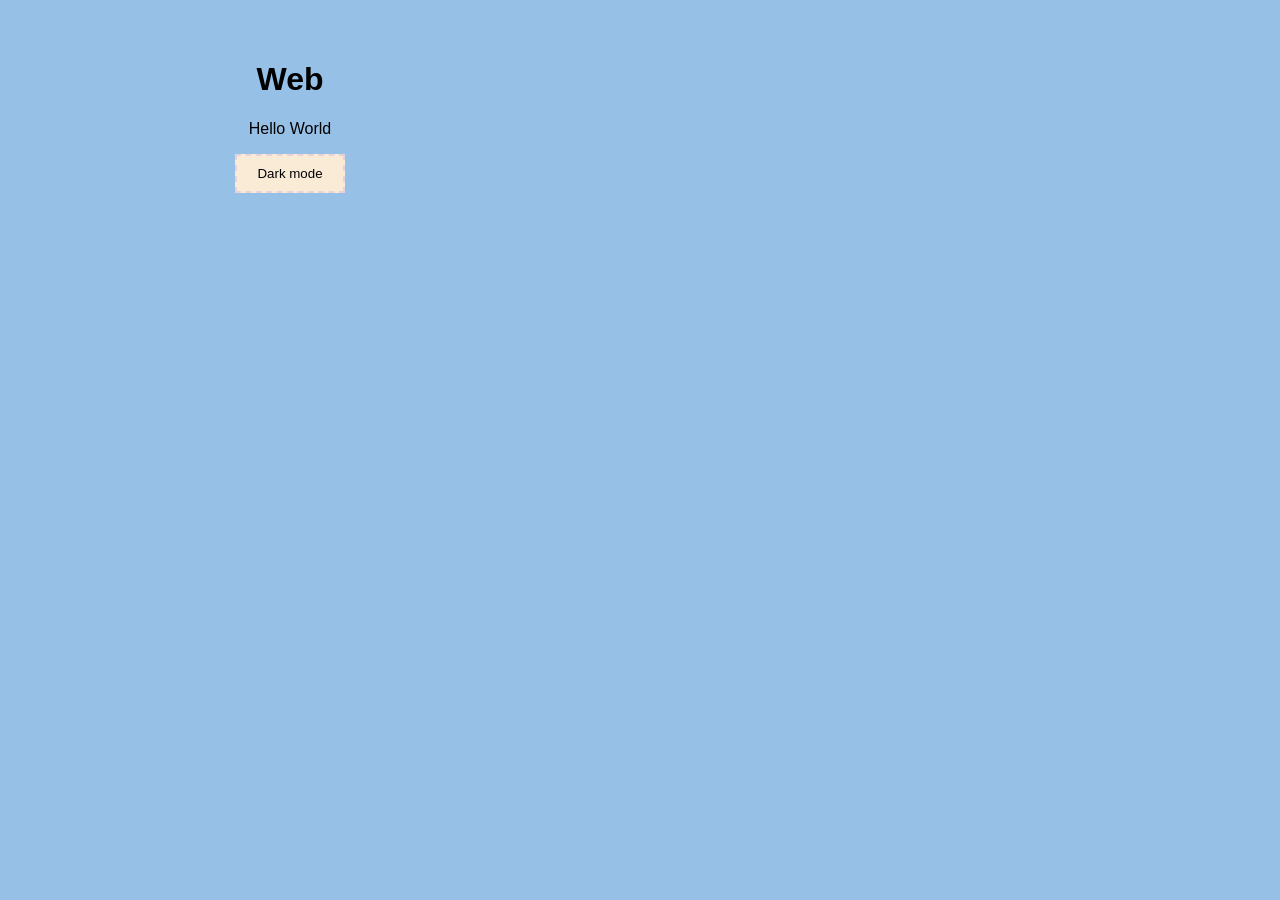
<file: index.htm>
<!DOCTYPE html>
<!-- saved from url=(0032)http://127.0.0.1:5500/index.html -->
<html><head><meta http-equiv="Content-Type" content="text/html; charset=UTF-8">
    <link rel="stylesheet" href="./index_files/style.css">
</head>
<body class="">
    <div class="container">
        <h1>Web</h1>
        <p>Hello World</p>
        <button id="mode-toggle">Dark mode</button>
    </div>

    <script src="./index_files/script.js"></script>
<!-- Code injected by live-server -->
<script>
	// <![CDATA[  <-- For SVG support
	if ('WebSocket' in window) {
		(function () {
			function refreshCSS() {
				var sheets = [].slice.call(document.getElementsByTagName("link"));
				var head = document.getElementsByTagName("head")[0];
				for (var i = 0; i < sheets.length; ++i) {
					var elem = sheets[i];
					var parent = elem.parentElement || head;
					parent.removeChild(elem);
					var rel = elem.rel;
					if (elem.href && typeof rel != "string" || rel.length == 0 || rel.toLowerCase() == "stylesheet") {
						var url = elem.href.replace(/(&|\?)_cacheOverride=\d+/, '');
						elem.href = url + (url.indexOf('?') >= 0 ? '&' : '?') + '_cacheOverride=' + (new Date().valueOf());
					}
					parent.appendChild(elem);
				}
			}
			var protocol = window.location.protocol === 'http:' ? 'ws://' : 'wss://';
			var address = protocol + window.location.host + window.location.pathname + '/ws';
			var socket = new WebSocket(address);
			socket.onmessage = function (msg) {
				if (msg.data == 'reload') window.location.reload();
				else if (msg.data == 'refreshcss') refreshCSS();
			};
			if (sessionStorage && !sessionStorage.getItem('IsThisFirstTime_Log_From_LiveServer')) {
				console.log('Live reload enabled.');
				sessionStorage.setItem('IsThisFirstTime_Log_From_LiveServer', true);
			}
		})();
	}
	else {
		console.error('Upgrade your browser. This Browser is NOT supported WebSocket for Live-Reloading.');
	}
	// ]]>
</script>

</body></html>
</file>
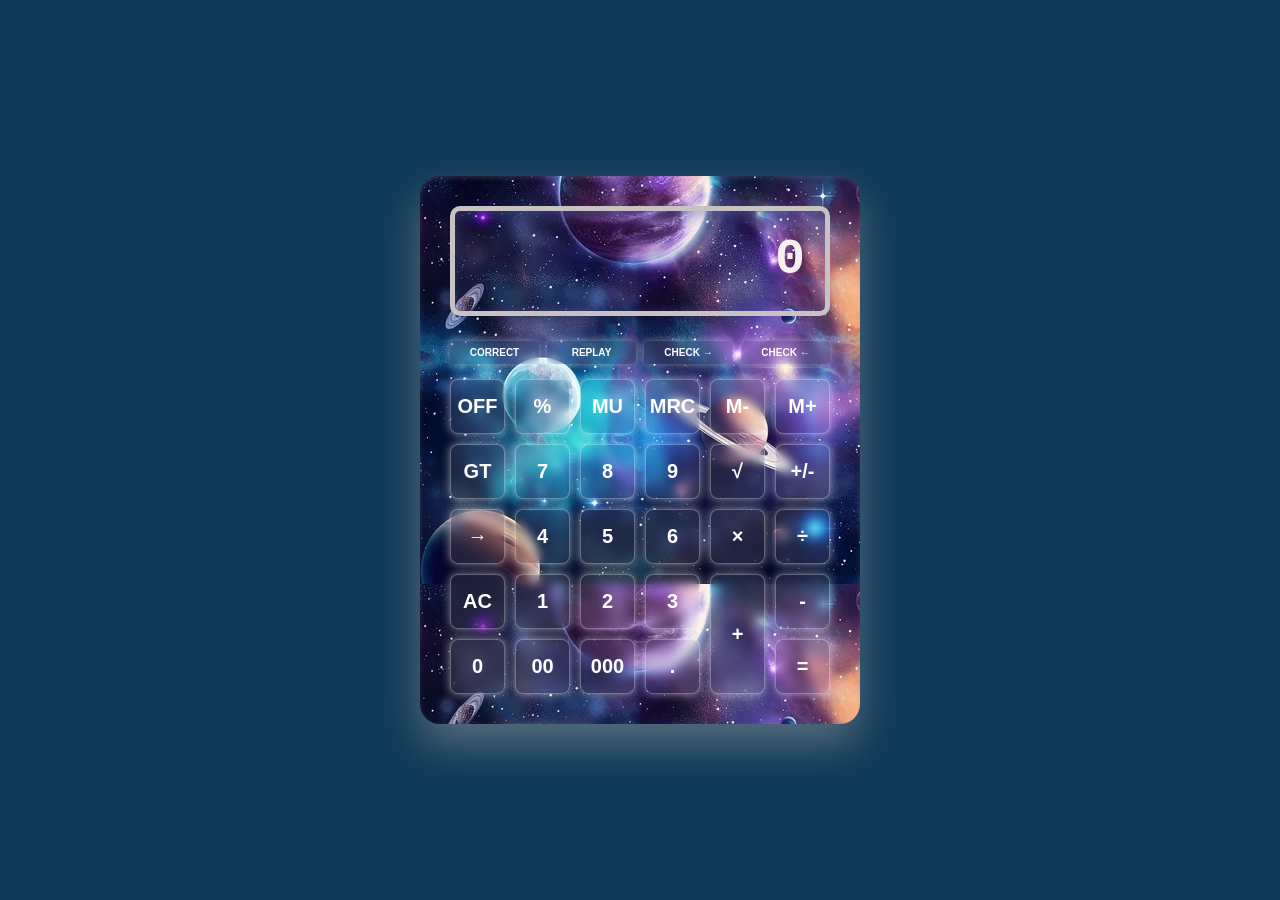
<file: index.html>
<!DOCTYPE html>
<html lang="mn">
<head>
    <meta charset="UTF-8">
    <meta name="viewport" content="width=device-width, initial-scale=1.0">
    <title>CALCULATOR</title>
    <link rel="stylesheet" href="style.css">
</head>
<body>
<div class="calculator">
    <div class="display">
        <div id="screen">0</div>
    </div>
    
    <div class="top-row">
        <button class="small-btn" onclick="correct()">CORRECT</button>
        <button class="small-btn" onclick="replay()">REPLAY</button>
        <button class="small-btn">CHECK →</button>
        <button class="small-btn">CHECK ←</button>
    </div>

    <div class="buttons">
        <button class="black-btn" onclick="turnOff()">OFF</button>
        <button class="black-btn" onclick="percent()">%</button>
        <button class="black-btn" onclick="markup()">MU</button>
        <button class="black-btn" onclick="memoryRecall()">MRC</button>
        <button class="black-btn" onclick="memoryMinus()">M-</button>
        <button class="black-btn" onclick="memoryPlus()">M+</button>

        <button class="black-btn" onclick="grandTotal()">GT</button>
        <button class="num-btn" onclick="append('7')">7</button>
        <button class="num-btn" onclick="append('8')">8</button>
        <button class="num-btn" onclick="append('9')">9</button>
        <button class="black-btn" onclick="sqrt()">√</button>
        <button class="black-btn" onclick="toggleSign()">+/-</button>

        <button class="black-btn" onclick="backspace()">→</button>
        <button class="num-btn" onclick="append('4')">4</button>
        <button class="num-btn" onclick="append('5')">5</button>
        <button class="num-btn" onclick="append('6')">6</button>
        <button class="black-btn" onclick="setOp('*')">×</button>
        <button class="black-btn" onclick="setOp('/')">÷</button>

        <button class="red-btn" onclick="turnOn()">AC</button>
        <button class="num-btn" onclick="append('1')">1</button>
        <button class="num-btn" onclick="append('2')">2</button>
        <button class="num-btn" onclick="append('3')">3</button>
        <button class="black-btn tall" onclick="setOp('+')">+</button>
        <button class="black-btn" onclick="setOp('-')">-</button>

        <button class="num-btn" onclick="append('0')">0</button>
        <button class="num-btn" onclick="append('00')">00</button>
        <button class="num-btn" onclick="append('000')">000</button>
        <button class="num-btn" onclick="append('.')">.</button>
        <button class="black-btn" onclick="calculate()">=</button>
    </div>
</div>
<script src="index.js"></script>
</body>
</html>
</file>
<file: index_files/style.css>
body {
    background-color: rgb(151, 192, 231);
    color: black;
    transition: 0.5s;
    justify-content: center;
    align-items: center;
    height: 100vh;
    margin: 0;
    font-family: Arial, Helvetica, sans-serif;
}
.container {
    padding: 40px;
    border-radius: 20px;
    text-align: center;
    width: 500px;
}
.dark-mode {
    background-color: #1a1a1a;
    color: white;
}

button {
    padding: 10px 20px;
    cursor: pointer;
    background-color: antiquewhite;
    border: 2px dashed #e8d1d8;
}
button:hover {
    background-color: #e1b1bc;
    border: 2px dashed #c98e9d;
}
</file>
<file: style.css>
body {
    display: flex;
    justify-content: center;
    align-items: center;
    height: 100vh;
    margin: 0;
    background-color: #103a58;
    font-family: 'Segoe UI', Tahoma, Geneva, Verdana, sans-serif;
}

.calculator {
    background-image: url(image/cosmic-space.webp);
    padding: 30px;
    border-radius: 20px;
    width: 380px;
    box-shadow: 0px 20px 40px rgba(193, 184, 184, 0.4), 
                inset 0px 2px 5px rgba(171, 166, 166, 0.2);
}

.display {
    background: linear-gradient(135deg, rgba(255, 255, 255, 0.3 ) #333);
    color: #f4f1f0;
    padding: 20px;
    text-align: right;
    font-size: 50px;
    font-weight: bold;
    font-family: 'Courier New', Courier, monospace;
    border-radius: 10px;
    margin-bottom: 25px;
    border: 5px solid #c7c3c3;
    box-shadow: inset 0px 5px 15px rgba(92, 92, 174, 0.5);
    min-height: 60px;
    overflow: hidden;
}

.top-row {
    display: grid;
    grid-template-columns: repeat(4, 1fr);
    gap: 8px;
    margin-bottom: 15px;
}

.small-btn {
    background-color: rgba(255, 255, 255, 0.3)
    color: #fff;
    font-size: 10px;
    padding: 6px 2px;
    border: none;
    border-radius: 4px;
    cursor: pointer;
    transition: background 0.2s;
}

.small-btn:hover { background-color: #4a3dd1; 
}

.buttons {
    display: grid;
    grid-template-columns: repeat(6, 1fr);
    gap: 10px;
}

button {
    backdrop-filter: blur(5px);
    background: rgba(255, 255, 255, 0.1);
    border: 1px solid rgba(255, 255, 255, 0.3);
    color: white;
    border-radius: 8px;
    font-size: 20px;
    font-weight: bold;
    padding: 15px 0;
    cursor: pointer;
    transition: all 0.1s;
    box-shadow: 0 0 10px rgba(255, 255, 255, 0.5);
                inset 0 0 5px rgba(255, 255, 255, 0.2);
}

button:hover {
    box-shadow: 0 0 20px rgba(0, 150, 255, 0.8);
                0 0 40px rgba(0, 150, 255, 0.4);
    background rgba(255, 255, 255, 0.2);
}

button:active {
    background-color: rgba(255, 255, 255, 0.3);
    transform: translateY(2px);
    box-shadow: 0px 2px #948282;
}

.num-btn {
    background-color: rgba(255, 255, 255, 0.3)
    color: #222;
}

.num-btn:hover { background-color: #e2e8f0; }

.black-btn {
    background-color: rgba(193, 184, 184, 0.4)
    color: #ffffff;
}

.black-btn:hover { background-color: #333; }


.red-btn {
    background-color: rgba(0, 150, 255, 0.8)
    color: white;
}

.red-btn:hover { background-color: #ff5255; 
}

.tall {
    grid-row: span 2;
    display: flex;
    align-items: center;
    justify-content: center;
    height: 100%;
}

button:focus {
    outline: none;
}
</file>
